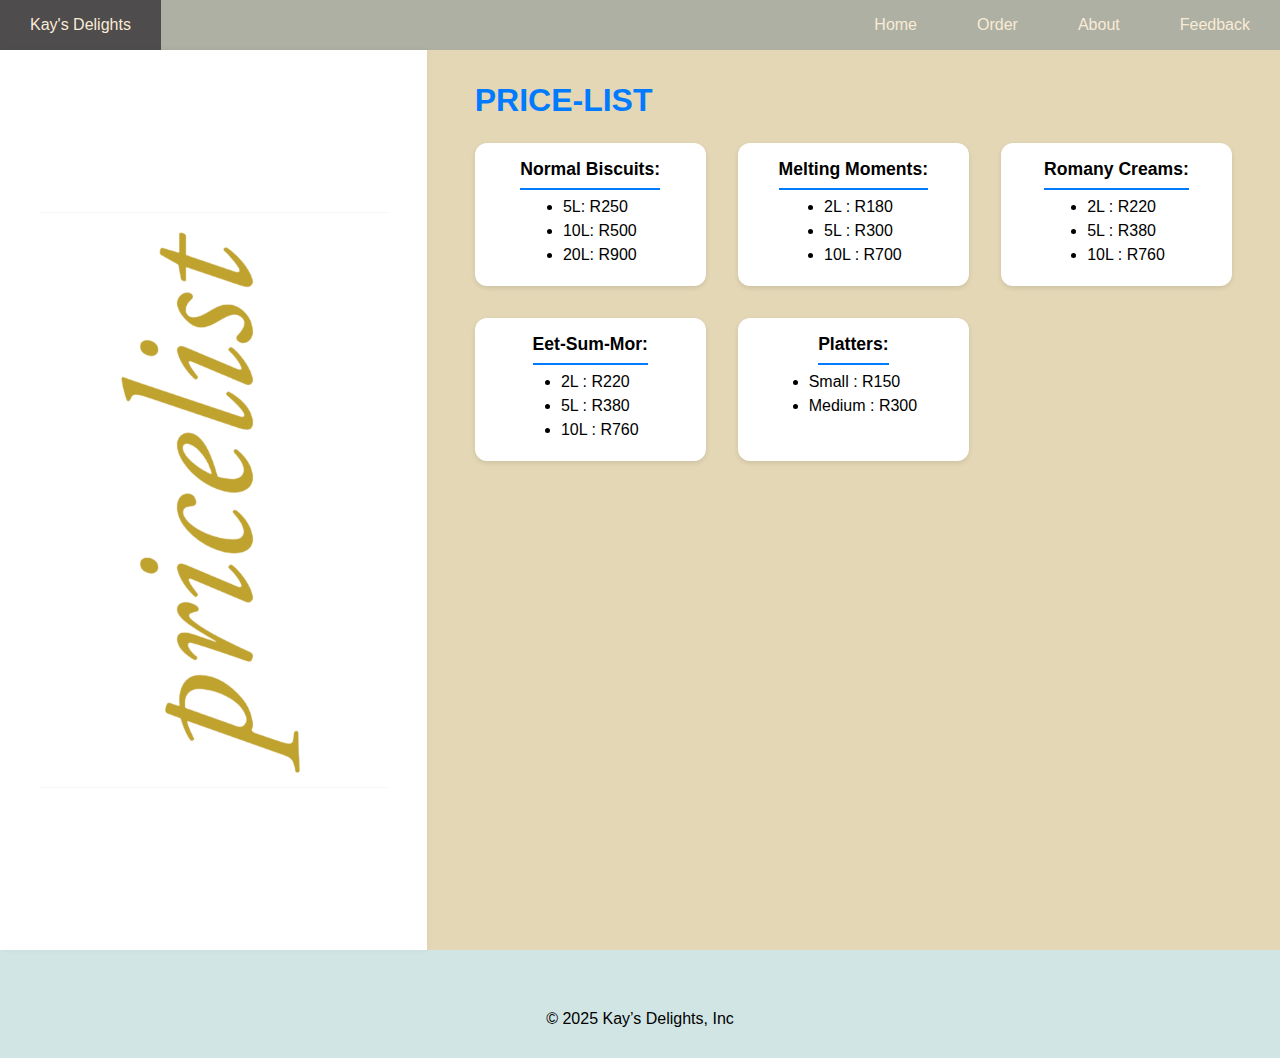
<file: pricing.html>
<!DOCTYPE html>
<html lang="en">
<head>
    <link rel="stylesheet" href="style.css">
</head>
<body style="margin: 0; background: #64a9a44b;">
<nav>
    <ul class="topbar">
        <li><a class="active" href="kaysDelights">Kay's Delights</a></li>
        <li><a href="./index.html">Home</a></li>
        <li><a href="./order.html">Order</a></li>
        <li><a href="./about.html">About</a></li>
        <li><a href="./feedback.html">Feedback</a></li>
    </ul>
</nav>
        <div class="recipe-content">
            <div class="info-recipe-box-full" style="background-color: white;">
                <img src="./Images/pricelist.png">
            </div>
            <div class="content-section" style="background-color: rgba(246, 199, 132, 0.492);">
                <h3>PRICE-LIST</h3>
                <div class="recipes">
                <section class="recipe">
                <h4>Normal Biscuits:</h4>
                    <ul>
                        <li>5L: R250</li>
                        <li>10L: R500 </li>
                        <li>20L: R900</li>
                    </ul>
                </section>
                <section class="recipe">
                <h4>Melting Moments:</h4>
                    <ul>
                        <li>2L : R180</li>
                        <li>5L : R300</li>
                        <li>10L : R700</li>
                    </ul>
                </section>
                <section class="recipe">
                <h4>Romany Creams:</h4>
                    <ul>
                        <li>2L : R220</li>
                        <li>5L : R380</li>
                        <li>10L : R760</li>
                    </ul>
                </section>
                <section class="recipe">
                <h4>Eet-Sum-Mor:</h4>
                    <ul>
                        <li>2L : R220</li>
                        <li>5L : R380</li>
                        <li>10L : R760</li>
                    </ul>
                </section>
                <section class="recipe">
                <h4>Platters:</h4>
                    <ul>
                        <li>Small : R150</li>
                        <li>Medium : R300</li>
                    </ul>
                </section>
            </div>
            </div>
        </div>

        <div class="container"> 
    <footer class="py-3 my-4"> 
        <p class="text-center text-body-secondary">© 2025 Kay’s Delights, Inc</p> 
    </footer> 
</div>
</body>
</html>
</file>
<file: style.css>
*{
    box-sizing: border-box;
    margin: 0;
    padding: 0;
    font-family: Arial, Helvetica, sans-serif;

}

body{
    min-height: 100vh;
    background-image: url(./Images/pawel-czerwinski-M40QnK-PXkI-unsplash.jpg);
    background-color: #7b67486b;
    font-family: sans-serif; 
    background-size: cover;
    background-repeat: no-repeat;
    background-position: center;

}
/*================= TOPBAR ====================*/
.topbar{
    width: 100%;
    list-style: none;
    display: flex;
    align-items: center;
    justify-content: flex-end;
    background-color: #7b67486b;
    overflow: hidden;
}

.topbar li{
    height: 50px;
}

.topbar li a{
    height: 100%;
    padding: 0 30px;
    text-decoration: none;
    display: flex;
    align-items: center;
    color: antiquewhite;
}

.topbar li a:hover{
    background-color: #4e4c4c;
}

.topbar li:first-child{
    margin-right: auto;
}
/*======================== SIDEBAR ========================*/
.sidebar{
    position: fixed;
    top: 0;
    right: 0;
    height: 100vh;
    width: 250px;
    z-index: 999;
    background-color: rgba(131, 127, 123, 0.484);
    backdrop-filter: blur(10px);
    box-shadow: 10px 0 10px rgba(0, 0, 0, 0.1);
    display: flex;
    flex-direction: column;
    align-items: flex-start;
    justify-content: flex-start;
}

.sidebar li{
    width: 100%;
    list-style: none;
}

.sidebar a{
    width: 100%;
    padding: 15px 20px;
    color: white;
    text-decoration: none;
    display: block;
}

.sidebar a:hover {
    background-color: #4e4c4c;
}


.active{
    background-color: rgba(33, 108, 149, 0.667);
}
h1{
    text-align: center;
    margin: 20px;
    padding: 10px;
}

p{
    text-align: center;
    padding: 30px;
    margin-top: 30px;   
}

/*======================== PANELS ========================*/

.container-1{
    display: flex;
}

.panel{
    background-size:auto 100%;
    background-position: center;
    background-repeat: no-repeat;
    height: 80vh;
    border-radius: 50px;
    color: white;
    cursor: pointer;
    flex: 0.5;
    margin: 10px;
    position: relative;
    transition: flex 0.7s ease-in;
}

.panel h3{
    font-size: 24px;
    position: absolute;
    bottom: 20px;
    left: 20px;
    margin: 0;
    opacity: 0;
}

.panel.active{
    flex: 5;
}

.panel.active h3{
    opacity: 1;
    transition: opacity 0.3s ease-in .4s;
}

/*======================== ABOUT ========================*/

h2 {
  text-align: center;
  color: #476877;
  margin-top: 40px;
  font-size: 2rem;
}

hr {
  width: 60px;
  height: 4px;
  background: #a79f4f;
  border: none;
  margin: 10px auto 30px;
  border-radius: 2px;
}

.about-section, .about-owner {
  padding: 40px 20px;
  max-width: 1100px;
  margin: auto;
}

.owner-section {
  display: flex;
  flex-direction: column;
  align-items: center;
  gap: 30px;
  flex-wrap: wrap;
}

.owner-image {
  width: 250px;
  border-radius: 12px;
  box-shadow: 0 4px 12px rgba(0,0,0,0.1);
}

.about {
  display: flex;
  flex-wrap: wrap;
  gap: 30px;
  align-items: center;
  margin-top: 40px;
}

.about-image img {
  width: 250px;
  border-radius: 12px;
  box-shadow: 0 4px 12px rgba(0,0,0,0.1);
}

.about-text {
  flex: 1;
  min-width: 280px;
}

.about-1 {
  margin-top: 50px;
}

.about-son {
  display: flex;
  flex-wrap: wrap;
  align-items: center;
  gap: 30px;
}

.son-text {
  flex: 1;
  min-width: 280px;
}

.son-img img {
  width: 260px;
  border-radius: 12px;
  box-shadow: 0 4px 12px rgba(0,0,0,0.1);
}

@media (max-width: 768px) {
  .owner-section, .about, .about-son {
    flex-direction: column;
    text-align: center;
  }

  .owner-img, .about-image img, .son-img img {
    margin: 0 auto;
  }

  h2 {
    font-size: 1.6rem;
  }
}






















.card-body li{
    display: inline-block;
    margin-right: 20px;
}


.Features{
    padding-top: 10vh;
}




 .containers {
    display: flex;
    justify-content: space-around;
    align-items: flex-start;
    padding: 20px;
    gap: 20px;
    background-image: url(./Images/pawel-czerwinski-f5ITyZ8pi5I-unsplash.jpg);
    background-size: cover;
    background-repeat: no-repeat;
    padding-bottom: 50px;
 }

 .fs-2{
    background: hsla(37, 27%, 35%, 0.3);
    padding: 10px;
    border-radius: 10px;
    box-shadow: 0 0 10px rgba(0, 0, 0, 0.1);
    max-width: 400px;
    justify-content: space-between;
       
 }
.fs-2-containers{
    display: flex;
    gap: 1rem;
}

.contact a{
    margin-right: 50px;
}

.modal {
    display: none;
    position: fixed;
    top: 0; left: 0;
    width: 100%;
    height: 100%;
    background-color: rgba(0, 0, 0, 0.5);
}

.modal-content {
    background-color: #afb79e;
    margin: 10% auto;
    padding: 50px;
    width: 300px;
}
/*======================== GALLERY =========================*/
.gallery img{
    width: 350px;
    display: inline-block;
    border: 1px solid pink;
    border-radius: 10px;
    margin: 5px;
    
    
}
/*======================== FEEDBACK =========================*/
.main{
    background: url(./Images/art.png);
    background-repeat: repeat-y;

}

.content{
    padding-top: 1px;
    padding-bottom: 50px;
}

.info-box-full{
    background-color: rgba(255, 255, 255, .8);
    width: 50%;
    display: block;
    margin: auto;
    margin-top: 12px;
    padding: 10px;
}

.info-box-full img{
    width: 100%;
}

.info-box-full h3{
    text-align: center;
}

/*======================== FORM =========================*/

input{
    width: 100%;
    height: 25px;
    margin: 12px 0;
    border: 1px solid #929292;
}

textarea{
    width: 100%;
    height: 65px;
    margin: 12px 0;
    border: 1px solid #929292;
}

.button{
    display: block;
    width: 100%;
    background-color: rgba(33, 108, 149, 0.667);
    text-decoration: none;
    text-align: center;
    color: antiquewhite;
    font-size: 16px;
    font-weight: 600;
    margin: 12px 0;
    padding: 8px 0;
}

/*======================== RECIPE =========================*/

.recipe-content {
    display: flex;
    flex-wrap: wrap;
    min-height: 100vh;
}

.info-recipe-box-full {
  flex: 1 1 300px;
  display: flex;
  align-items: center;
  justify-content: center;
  background-color: rgb(177, 170, 154);
  padding: 2rem;
  box-shadow: 2px 0 5px rgba(0, 0, 0, 0.05);
  
}

.info-recipe-box-full img {
   max-width: 100%;
   height: auto;
   border-radius: 10px;
}

.content-section{
    flex: 2 1 600px;
    padding: 2rem 3rem;
    background-color: rgba(0, 0, 0, 0.05);
}

.recipes-list {
  flex: 1 1 400px; /* take remaining space */
  min-width: 280px;
}

h3 {
   color: #007bff;
   font-size: 2rem;
   margin-bottom: 1.5rem;
}
.recipes{
    display: grid;
    grid-template-columns: repeat(auto-fit, minmax(180px,1fr));
    gap: 2rem;
}
.recipe {
    background-color: #fff;
    padding: 1rem;
    border-radius: 12px;
    box-shadow: 0 2px 5px rgba(0, 0, 0, 0.1);
    display: flex;
    flex-direction: column;
    align-items: center;
}

.recipe h4 {
    border-bottom: 2px solid #007bff;
    padding-bottom: 0.5rem;
    margin-bottom: 0.5rem;
    font-size: 1.1rem;
}

.recipe ul {
    padding-left: 1.2rem;
    margin: 0;
}

.recipe ul li {
    margin-bottom: 6px;
}

.btn{
    display: block;
    width: 200px;
    background-color: rgba(33, 108, 149, 0.667);
    text-decoration: none;
    text-align: center;
    color: antiquewhite;
    font-size: 16px;
    font-weight: 600;
    margin: 12px auto;
    padding: 8px 0;
    
}



@media(max-width: 800px) {
    .container{
        width: 100vw;
    }
    .panel:nth-of-type(4),.panel:nth-of-type(5){
        display: none;
    }
}
</file>
